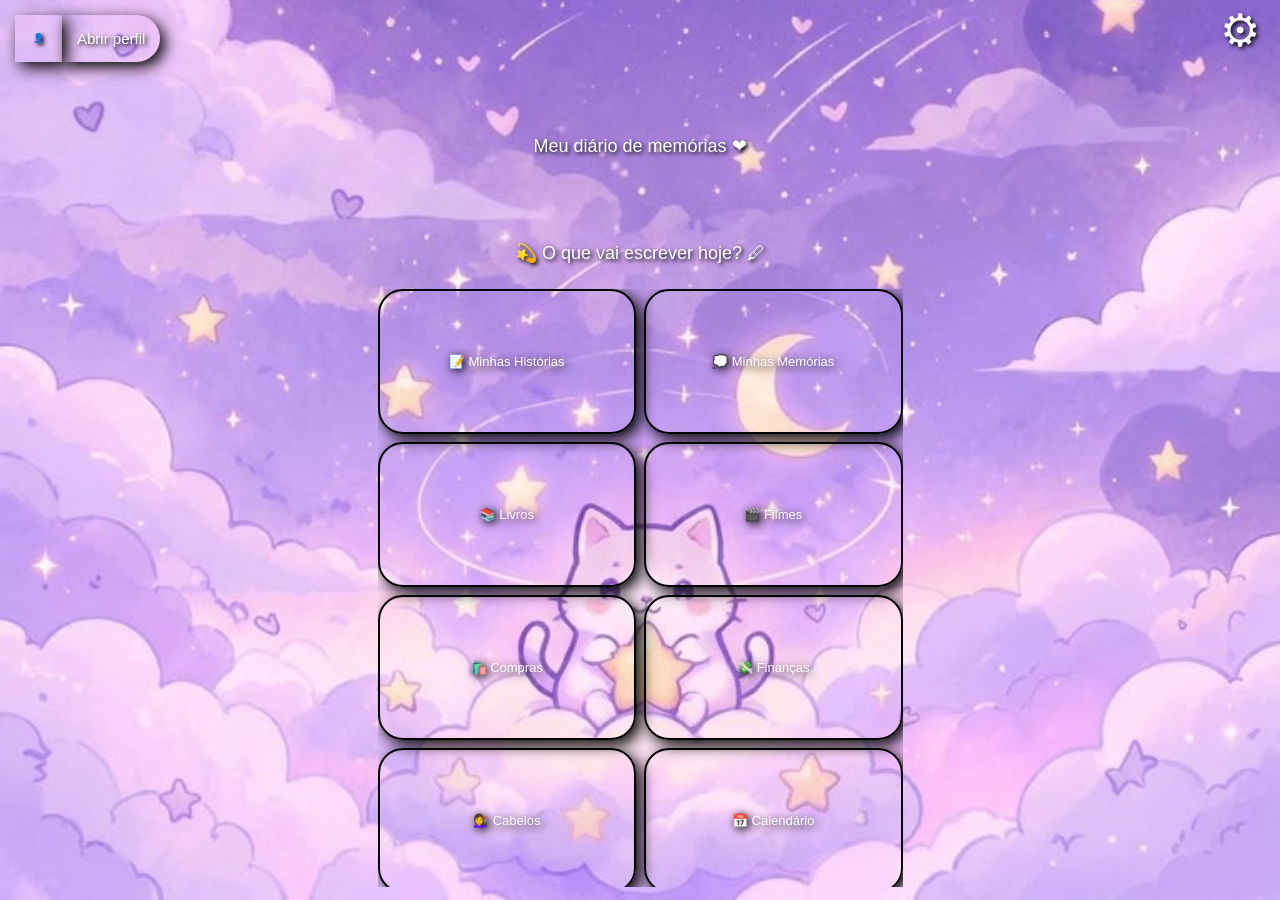
<file: index.html>
<!DOCTYPE html>
<html lang="pt-br">
<head>
    <meta charset="UTF-8">
    <meta name="viewport" content="width=device-width, initial-scale=1.0">
    <title>Tela inicial</title>
    <link rel="stylesheet" href="css/style.css">
</head>
<body>

    <section class=" inicial tela_inicial" id="inicial">

        <!-- Perfil e configurações -->
        <div class="botao_perfil_icone_foto">
            <div class="perfil_icone">👤</div>
            <button class="abrir_perfil" onclick="AbrirSecao('perfil')"> 
                    
                <div class="abrir_perfil_texto">   Abrir perfil</div>
                    
            </button>
            </div>
            <button class="config_botaoo" onclick="AbrirSecao('configuracoes')">
                <div class="config_icone">⚙</div>
            </button>
            
        
        <!-- Conteúdo principal -->
        <div class="painel_tela_principal">

            <div class="fundo_texto_painel_tela_principal">
                <div class="texto_painel_tela_principal">
                    💫 O que vai escrever hoje? 🖊
                </div>
                <div class="nome_do_site">
                    Meu diário de memórias ❤
                </div>
            </div>

            <nav class="botoes_fundo_pagina_principal">

                <button class="historias_botao" onclick="AbrirSecao('historias')">
                    <div class="btn_historias">📝 Minhas Histórias</div>
                </button>

                <button class="memorias_botao" onclick="AbrirSecao('memorias')">
                    <div class="btn_memorias">💭 Minhas Memórias</div>
                </button>

                <button class="livros_botao" onclick="AbrirSecao('livros')">
                    <div class="btn_livros">📚 Livros</div>
                </button>

                <button class="filmes_botao" onclick="AbrirSecao('filmes')">
                    <div class="btn_filmes">🎬 Filmes</div>
                </button>

                <button class="compras_botao" onclick="AbrirSecao('compras')">
                    <div class="btn_compras">🛍️ Compras</div>
                </button>

                <button class="financas_botao" onclick="AbrirSecao('financas')">
                    <div class="btn_financas">💸 Finanças</div>
                </button>

                <button class="cabelos_botao" onclick="AbrirSecao('cabelos')">
                    <div class="btn_cabelos">💇‍♀️ Cabelos</div>
                </button>

                <button class="calendario_botao" onclick="AbrirSecao('calendario')">
                    <div class="btn_calendario">📅 Calendário</div>
                </button>

                <button class="autocuidado_botao" onclick="AbrirSecao('autocuidado')">
                    <div class="btn_autocuidado">🌸 Autocuidado</div>
                </button>

                <button class="criar_novo_botao" onclick="AbrirSecao('criar_secao')">
                    <div class="btn_nova_secao">➕ Criar Novo</div>
                </button>

            </nav>
        </div>

    </section>

    <!-- HISTÓRIAS -->
    <section class="tela historias_tela" id="historias">

        <div class="painel_fundo_secoes tela_fundo_historias">

            <div class="menu_topo_criacao_pastas">

                <div class="botao_voltar_menu_secao">

                    <button class="retornar_criacao_pastas" onclick="AbrirSecao('inicial')">
                        <div class="retorno_icone">voltar</div>
                    </button>

                    <div class="titulo_secao">🐺 Minhas Histórias</div>

                </div>

                <div class="descricao_secao">
                    Um cantinho especial para dar vida à imaginação,
                    criar histórias e transformar ideias em palavras.
                </div>

            </div>

            <div class="painel_pastas_secao_pastas">
            </div>

            <button class="criacao_pastas" onclick="CriarPasta('tela_fundo_historias')">
            </button>

        </div>

    </section>


    <!-- MEMÓRIAS -->
    <section class="tela memorias_tela" id="memorias">

        <div class="painel_fundo_secoes tela_fundo_memorias">

            <div class="menu_topo_criacao_pastas">

                <div class="botao_voltar_menu_secao">

                    <button class="retornar_criacao_pastas" onclick="AbrirSecao('inicial')">
                        <div class="retorno_icone">voltar</div>
                    </button>

                    <div class="titulo_secao">💭 Minhas Memórias</div>

                </div>

                <div class="descricao_secao">
                    Espaço para escrever pensamentos, ideias, lembretes
                    e informações que deseja guardar.
                </div>

            </div>

            <div class="painel_pastas_secao_pastas">
            </div>

            <button class="criacao_pastas" onclick="CriarPasta('tela_fundo_memorias')">

            </button>

        </div>

    </section>


    <!-- LIVROS -->
    <section class="tela livros_tela" id="livros">

        <div class="painel_fundo_secoes tela_fundo_livros">

            <div class="menu_topo_criacao_pastas">

                <div class="botao_voltar_menu_secao">

                    <button class="retornar_criacao_pastas" onclick="AbrirSecao('inicial')">
                        <div class="retorno_icone">voltar</div>
                    </button>

                    <div class="titulo_secao">📚 Livros</div>

                </div>

                <div class="descricao_secao">
                    Lugar para organizar livros, registrar o que leu
                    e guardar recomendações.
                </div>

            </div>

            <div class="painel_pastas_secao_pastas">
            </div>

            <button class="criacao_pastas" onclick="CriarPasta('tela_fundo_livros')">

            </button>

        </div>

    </section>


    <!-- FILMES -->
    <section class="tela filmes_tela" id="filmes">

        <div class="painel_fundo_secoes tela_fundo_filmes">

            <div class="menu_topo_criacao_pastas">

                <div class="botao_voltar_menu_secao">

                    <button class="retornar_criacao_pastas" onclick="AbrirSecao('inicial')">
                        <div class="retorno_icone">voltar</div>
                    </button>

                    <div class="titulo_secao">🎬 Filmes</div>

                </div>

                <div class="descricao_secao">
                    Lugar para organizar filmes, registrar o que já assistiu
                    e guardar recomendações.
                </div>

            </div>

            <div class="painel_pastas_secao_pastas">
            </div>

            <button class="criacao_pastas" onclick="CriarPasta('tela_fundo_filmes')">

  
            </button>

        </div>

    </section>


    <!-- CABELOS -->
    <section class="tela cabelos_tela" id="cabelos">

        <div class="painel_fundo_secoes tela_fundo_cabelos">

            <div class="menu_topo_criacao_pastas">

                <div class="botao_voltar_menu_secao">

                    <button class="retornar_criacao_pastas" onclick="AbrirSecao('inicial')">
                        <div class="retorno_icone">voltar</div>
                    </button>

                    <div class="titulo_secao">💇‍♀️ Cabelos</div>

                </div>

                <div class="descricao_secao">
                    Espaço para salvar referências de cortes, cores e penteados,
                    além de acompanhar cuidados e mudanças no cabelo.
                </div>

            </div>

            <div class="painel_pastas_secao_pastas">
            </div>

            <button class="criacao_pastas" onclick="CriarPasta('tela_fundo_cabelos')">

      
            </button>

        </div>

    </section>


    <!-- AUTOCUIDADO -->
    <section class="tela autocuidado_tela" id="autocuidado">

        <div class="painel_fundo_secoes tela_fundo_autocuidado">

            <div class="menu_topo_criacao_pastas">

                <div class="botao_voltar_menu_secao">

                    <button class="retornar_criacao_pastas" onclick="AbrirSecao('inicial')">
                        <div class="retorno_icone">voltar</div>
                    </button>

                    <div class="titulo_secao">🌸 Autocuidado</div>

                </div>

                <div class="descricao_secao">
                    Área dedicada a registrar rotinas, cuidados pessoais,
                    hábitos e atividades voltadas ao bem-estar.
                </div>

            </div>

            <div class="painel_pastas_secao_pastas">
            </div>

            <button class="criacao_pastas" onclick="CriarPasta('tela_fundo_autocuidado')">

      
            </button>

        </div>

    </section>


    <!-- FINANÇAS -->
    <section class="tela financas_tela" id="financas">

        <div class="painel_fundo_secoes tela_fundo_financas">

            <div class="menu_topo_criacao_pastas">

                <div class="botao_voltar_menu_secao">

                    <button class="retornar_criacao_pastas" onclick="AbrirSecao('inicial')">
                        <div class="retorno_icone">voltar</div>
                    </button>

                    <div class="titulo_secao">💸 Finanças</div>

                </div>

                <div class="descricao_secao">
                    Área para organizar o dinheiro, registrar pagamentos,
                    acompanhar despesas e controlar o orçamento mensal.
                </div>

            </div>

            <div class="painel_pastas_secao_pastas">
            </div>

            <button class="criacao_pastas" onclick="CriarPasta('tela_fundo_financas')">

   
            </button>

        </div>

    </section>


    <!-- COMPRAS -->
    <section class="tela compras_tela" id="compras">

        <div class="painel_fundo_secoes tela_fundo_compras">

            <div class="menu_topo_criacao_pastas">

                <div class="botao_voltar_menu_secao">

                    <button class="retornar_criacao_pastas" onclick="AbrirSecao('inicial')">
                        <div class="retorno_icone">voltar</div>
                    </button>

                    <div class="titulo_secao">🛍️ Compras</div>

                </div>

                <div class="descricao_secao">
                    Espaço para criar listas de compras, salvar produtos desejados
                    e acompanhar itens que pretende adquirir.
                </div>

            </div>

            <div class="painel_pastas_secao_pastas">
            </div>

            <button class="criacao_pastas" onclick="CriarPasta('tela_fundo_compras')">


            </button>

        </div>

    </section>


    <!-- CALENDÁRIO -->
    <section class="tela calendario_tela" id="calendario">

        <div class="painel_fundo_secoes tela_fundo_calendario">
    
            <div class="menu_topo_criacao_pastas menu_topo_calendario">
    
                <div class="botao_voltar_menu_secao">
    
                    <button class="retornar_criacao_pastas" onclick="AbrirSecao('inicial')">
                        <div class="retorno_icone">voltar</div>
                    </button>
    
                    <div class="titulo_secao">📅 Calendário</div>
    
                </div>
    
                <div class="descricao_secao">
                    Área para registrar compromissos, datas importantes,
                    eventos e lembretes.
                </div>
    
            </div>
    
            <div class="painel_pastas_secao_pastas">
            </div>
    
            <button class="criacao_pastas" onclick="CriarPasta('tela_fundo_calendario')">
    
            </button>
    
        </div>
    
    </section>

    <!-- MODELO DE PASTA -->
    <div class="tela modelo_pasta">
        
        <button class="pasta_botao"
            onclick="AbrirPasta(this.dataset.id, this.dataset.secao)">
            
            <div class="pasta_nome">📁 Pasta sem nome ➡</div>

        </button>

    </div>


    <!-- JANELA DE CRIAÇÃO DA PASTA -->
    <dialog class="janela_criar_pasta" id="dialog_criar_pasta">

        <button class="fechar_criar_pasta" type="button"
            onclick="FecharDialogCriarPasta()">
            ✖
        </button>

        <div class="titulo_criar_pasta">
            Criar nova pasta 📁
        </div>

        <div class="texto_criar_pasta">
            Escolha um nome para sua nova pasta!
        </div>

        <div class="campo_nome_pasta">

            <label for="nome_nova_pasta">Nome da pasta</label>

            <input
                type="text"
                id="nome_nova_pasta"
                placeholder="Digite o nome da pasta"
                maxlength="40"
            >

        </div>

        <button class="confirmar_criar_pasta" type="button"
            onclick="ConfirmarCriacaoPasta()">
            Criar pasta
        </button>

        <button class="cancelar_criar_pasta" type="button"
            onclick="FecharDialogCriarPasta()">
            Cancelar
        </button>

    </dialog>

    
<script>
    // Seleciona todas as seções do HTML
    const secoes = document.querySelectorAll('section');

    // Guarda o display original de cada seção
    const displaysOriginais = new Map();

    secoes.forEach(secao => {
        displaysOriginais.set(
            secao.id,
            getComputedStyle(secao).display
        );
    });

    // Função usada pelos botões para trocar de seção
    window.AbrirSecao = function(nome) {

        // Oculta todas as seções
        secoes.forEach(secao => {
            secao.style.display = 'none';
        });

        // Encontra a seção solicitada
        const secaoSelecionada = document.getElementById(nome);

        // Se existir, mostra a seção
        if (secaoSelecionada && displaysOriginais.has(nome)) {
            secaoSelecionada.style.display =
                displaysOriginais.get(nome);
        }
    };

    // Inicia mostrando somente a tela inicial
    AbrirSecao('inicial');
</script>

</body>
</html>
</file>
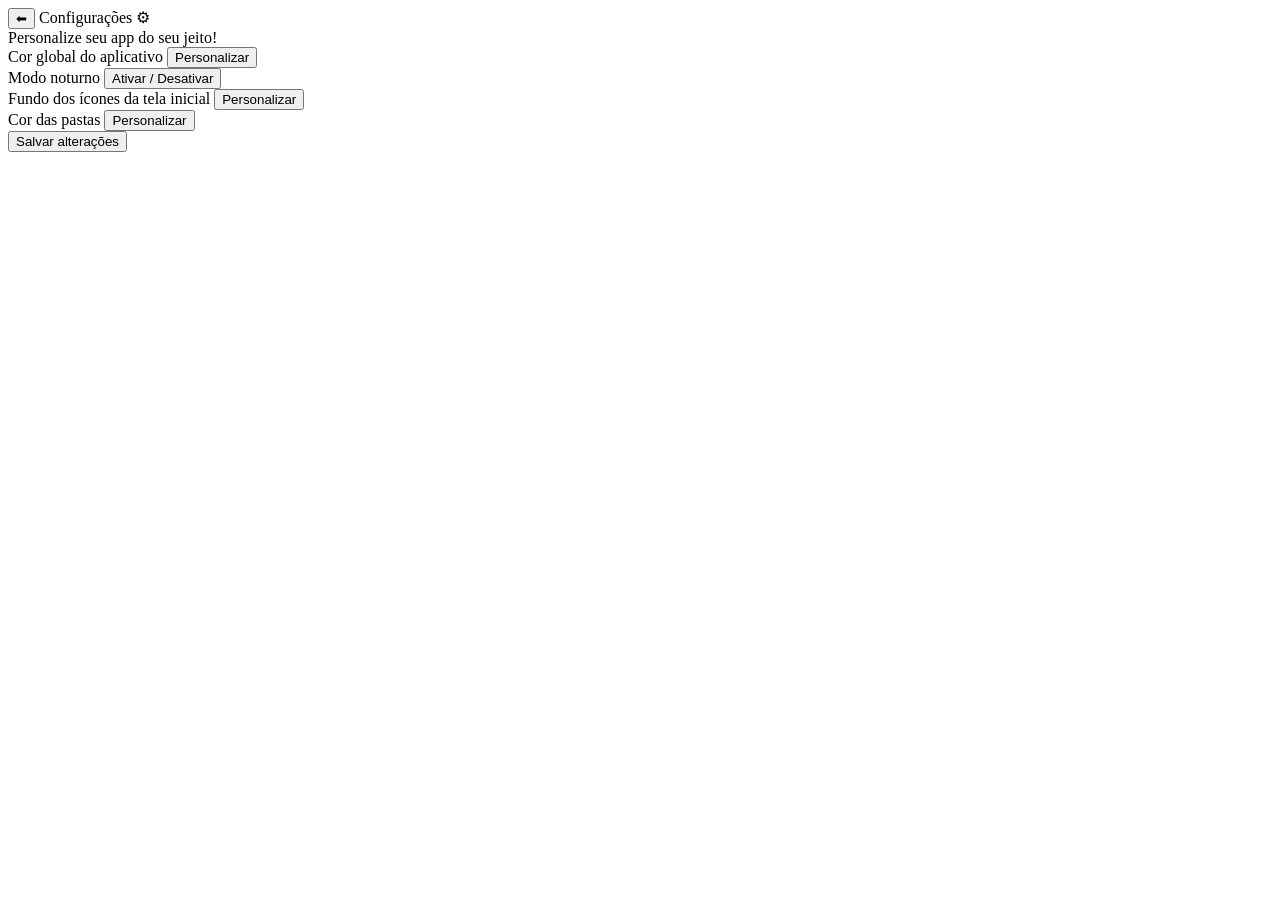
<file: configuracoes.html>
<!DOCTYPE html>
<html lang="pt-br">
<head>
    <meta charset="UTF-8">
    <meta name="viewport" content="width=device-width, initial-scale=1.0">
    <title>personalização</title>
</head>
<body>
    <section class="tela_configuracoes">

        <div class="menu_topo_configuracoes">
    
            <button class="retornar_criacao_pastas" onclick="VoltarSecao('tela_inicial')">
                <div class="retorno_icone">⬅</div>
            </button>
    
            <span class="titulo_configuracoes">Configurações ⚙</span>
    
            <div class="frase_config">
                Personalize seu app do seu jeito!
            </div>
    
        </div>
    
    
        <nav class="menu_personalizacao">
    
            <!-- PERSONALIZAÇÃO GLOBAL -->
            <div class="item_personalizacao">
    
                <span class="texto_personalizar_tema_global">
                    Cor global do aplicativo
                </span>
    
                <button class="botao_personalizar_tema_global"
                    onclick="MudarCor('tema_global')">
                    Personalizar
                </button>
    
            </div>
    
    
            <!-- MODO NOTURNO -->
            <div class="item_personalizacao">
    
                <span class="texto_modo_noturno">
                    Modo noturno
                </span>
    
                <button class="botao_modo_noturno"
                    onclick="AlternarModoNoturno()">
                    Ativar / Desativar
                </button>
    
            </div>
    
    
            <!-- FUNDO DOS ÍCONES -->
            <div class="item_personalizacao">
    
                <span class="texto_fundo_icones">
                    Fundo dos ícones da tela inicial
                </span>
    
                <button class="botao_fundo_icones"
                    onclick="MudarCor('fundo_icones')">
                    Personalizar
                </button>
    
            </div>
    
    
            <!-- COR DAS PASTAS -->
            <div class="item_personalizacao">
    
                <span class="texto_cor_pastas">
                    Cor das pastas
                </span>
    
                <button class="botao_cor_pastas"
                    onclick="MudarCor('cor_pastas')">
                    Personalizar
                </button>
    
            </div>
    
        </nav>
    
    
        <button class="salvar_personalizacao"
            onclick="SalvarPersonalizacao()">
    
            <div class="salvar_personalizacao_texto">
                Salvar alterações
            </div>
    
        </button>
    
    </section>

</body>
</html>
</file>
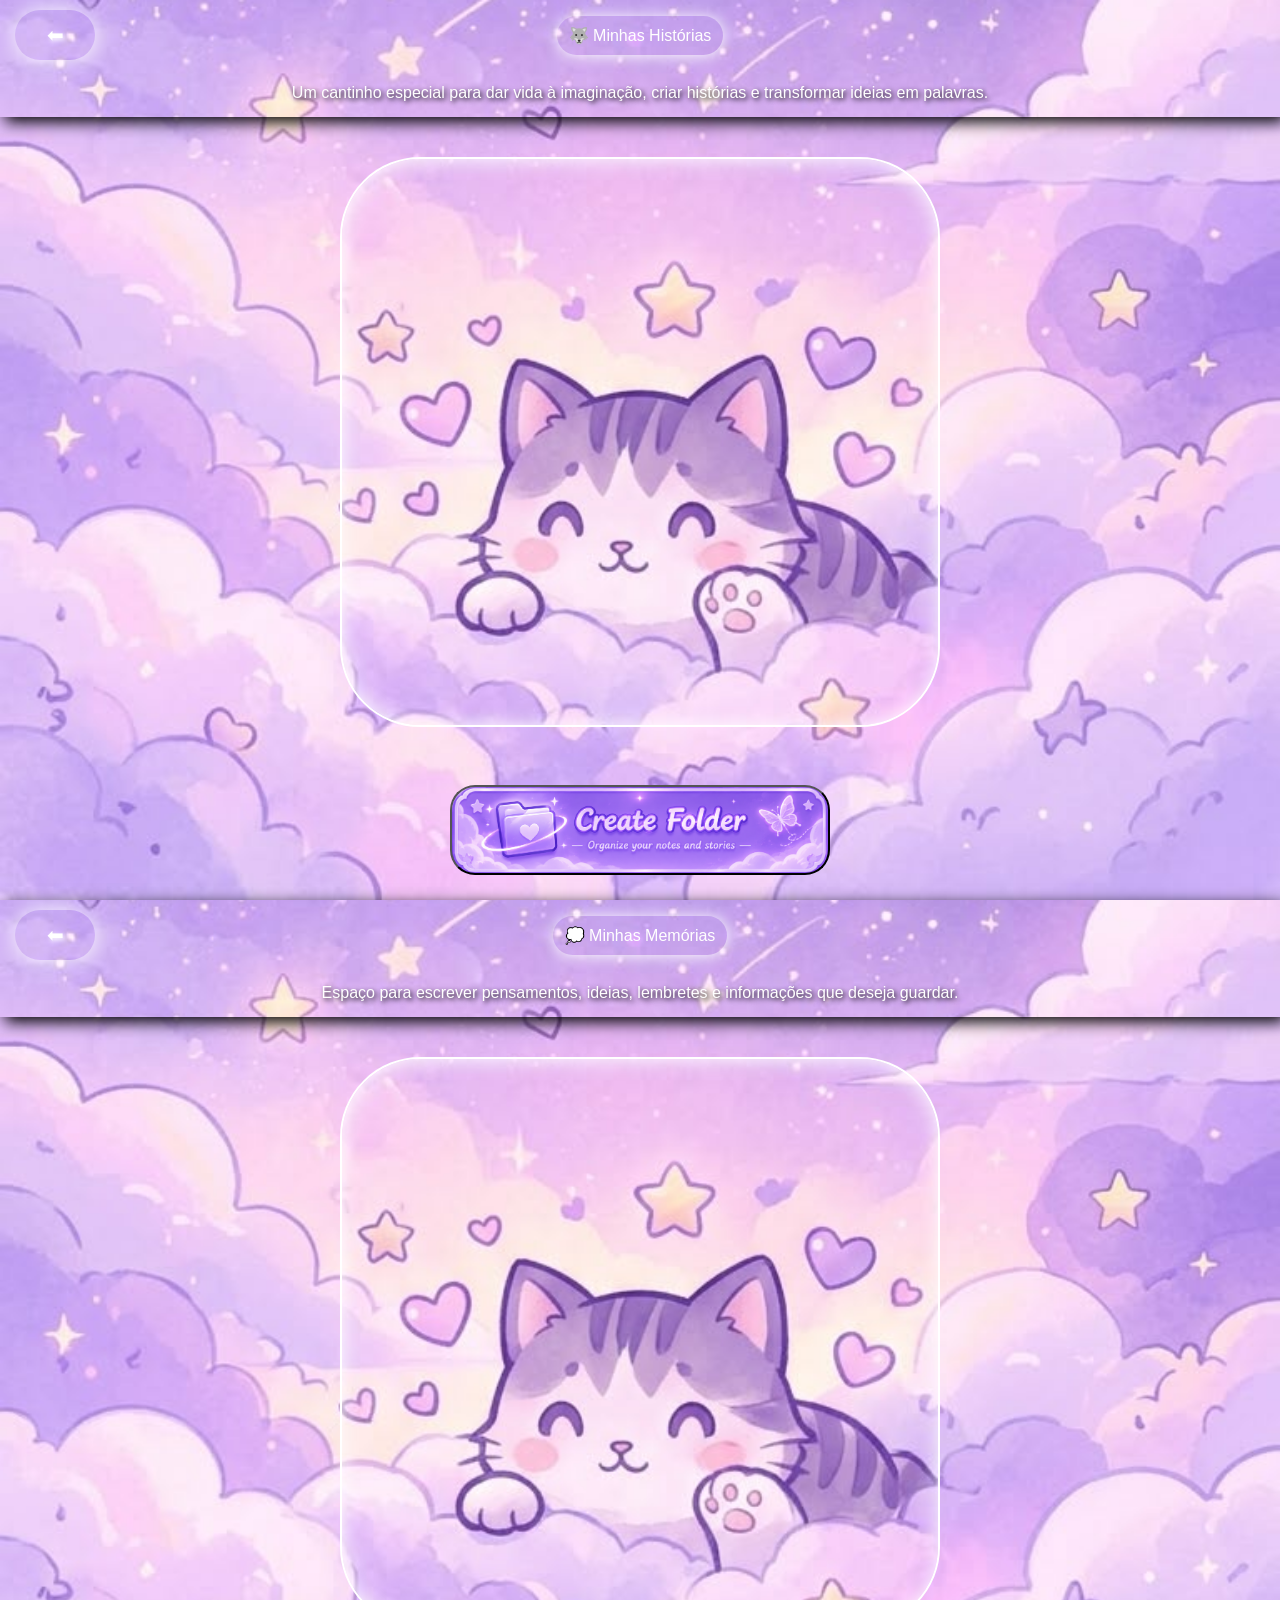
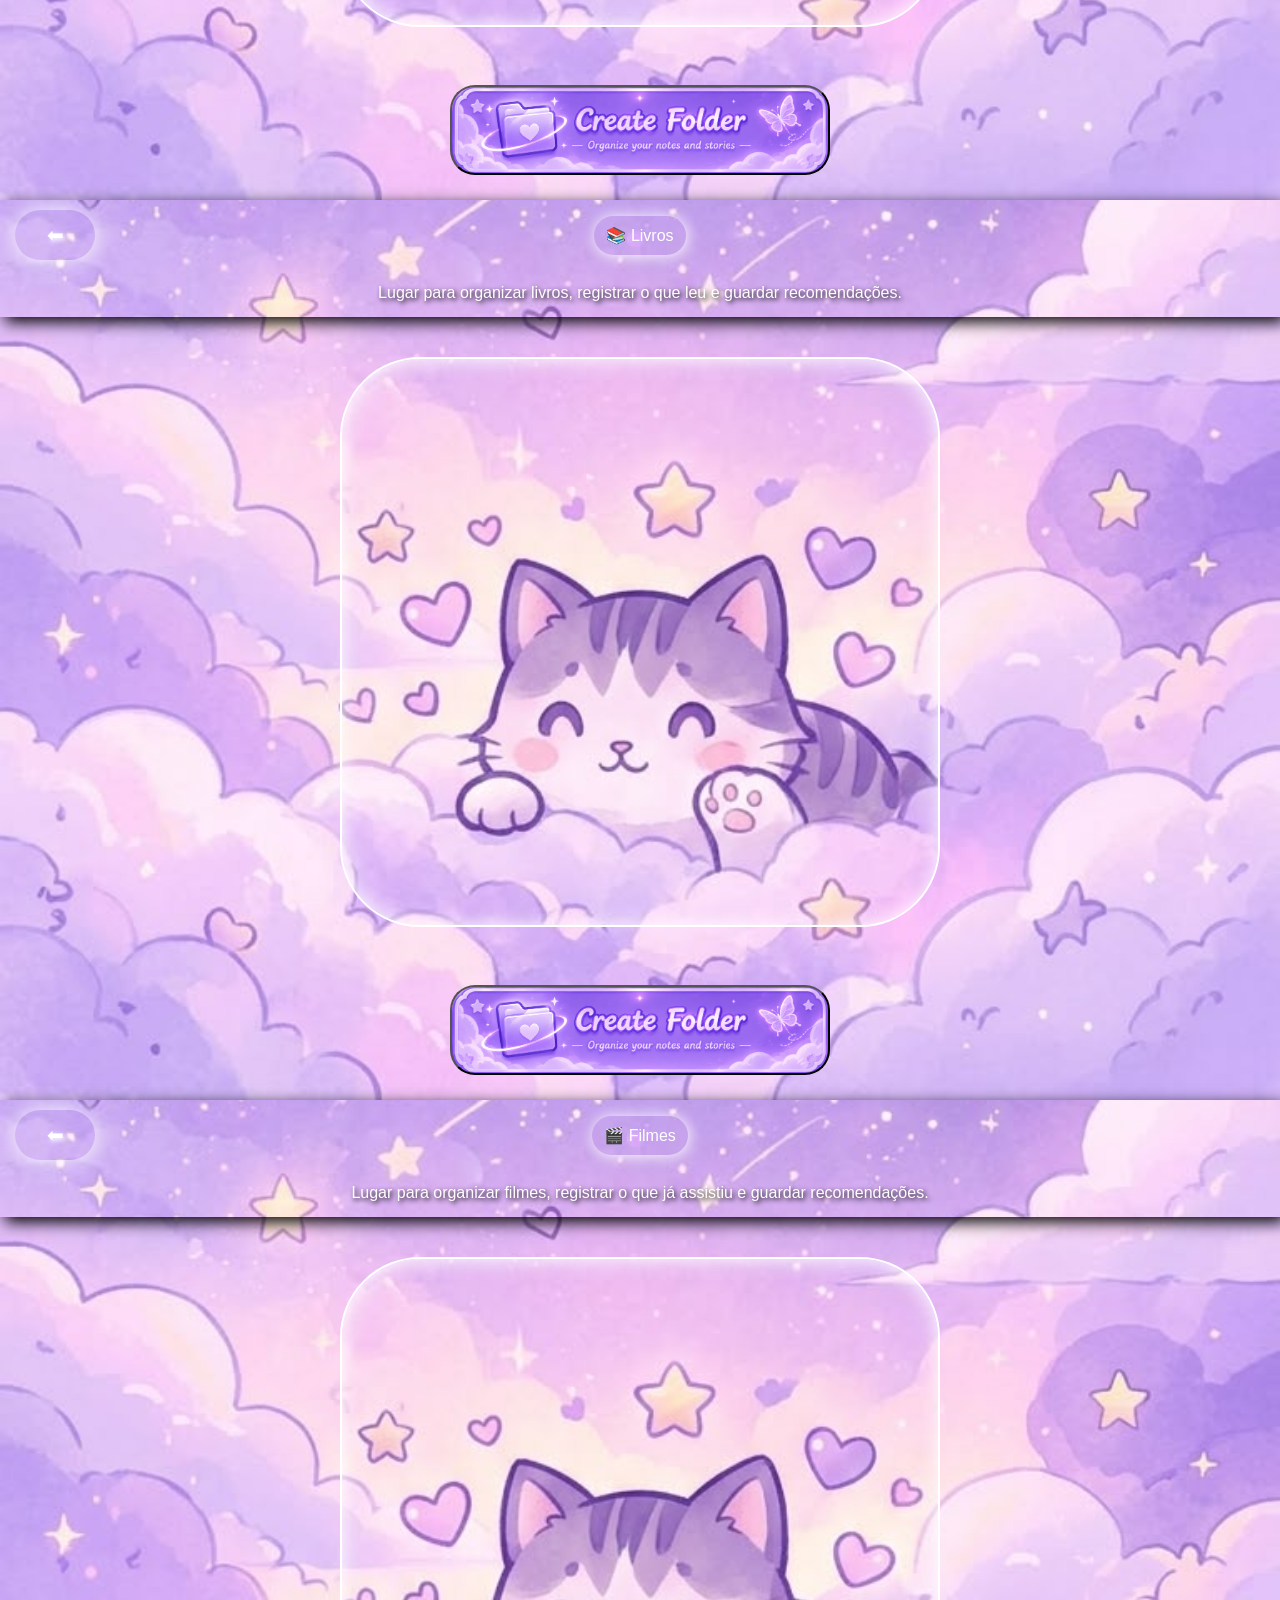
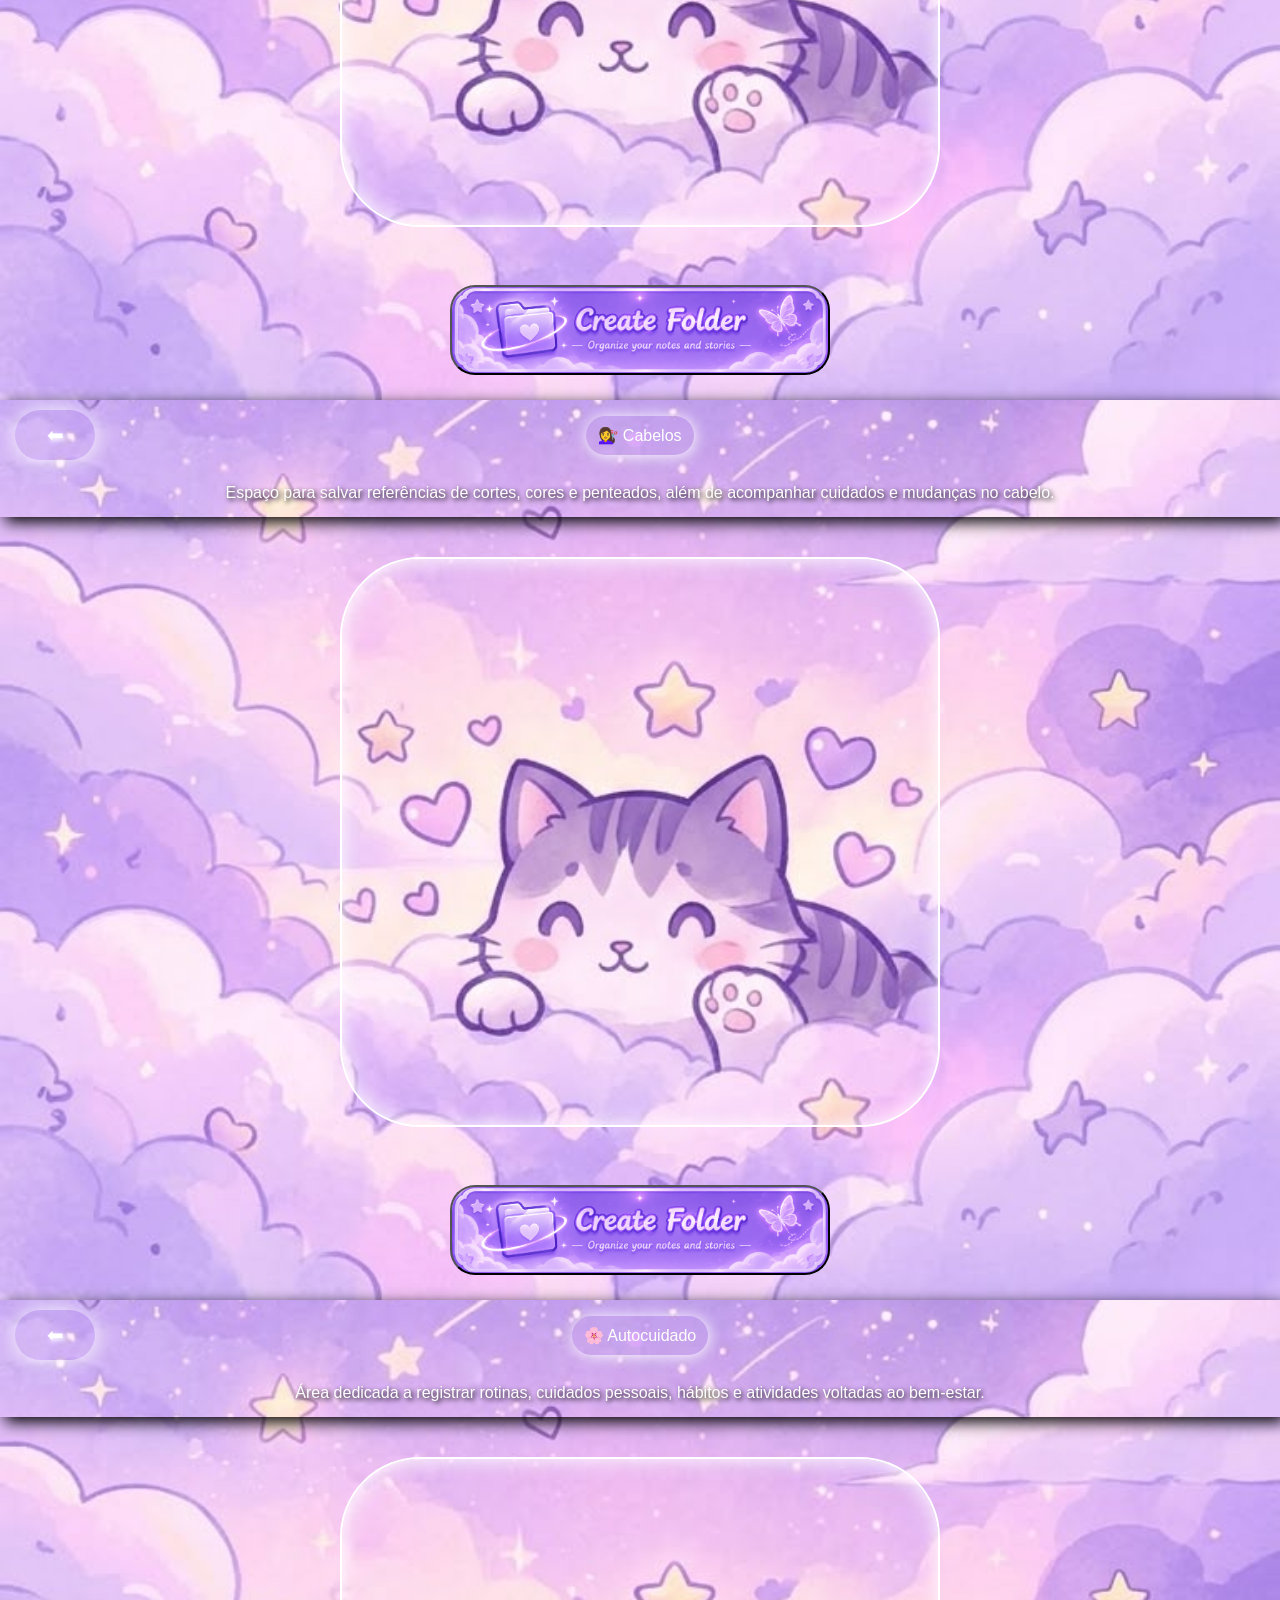
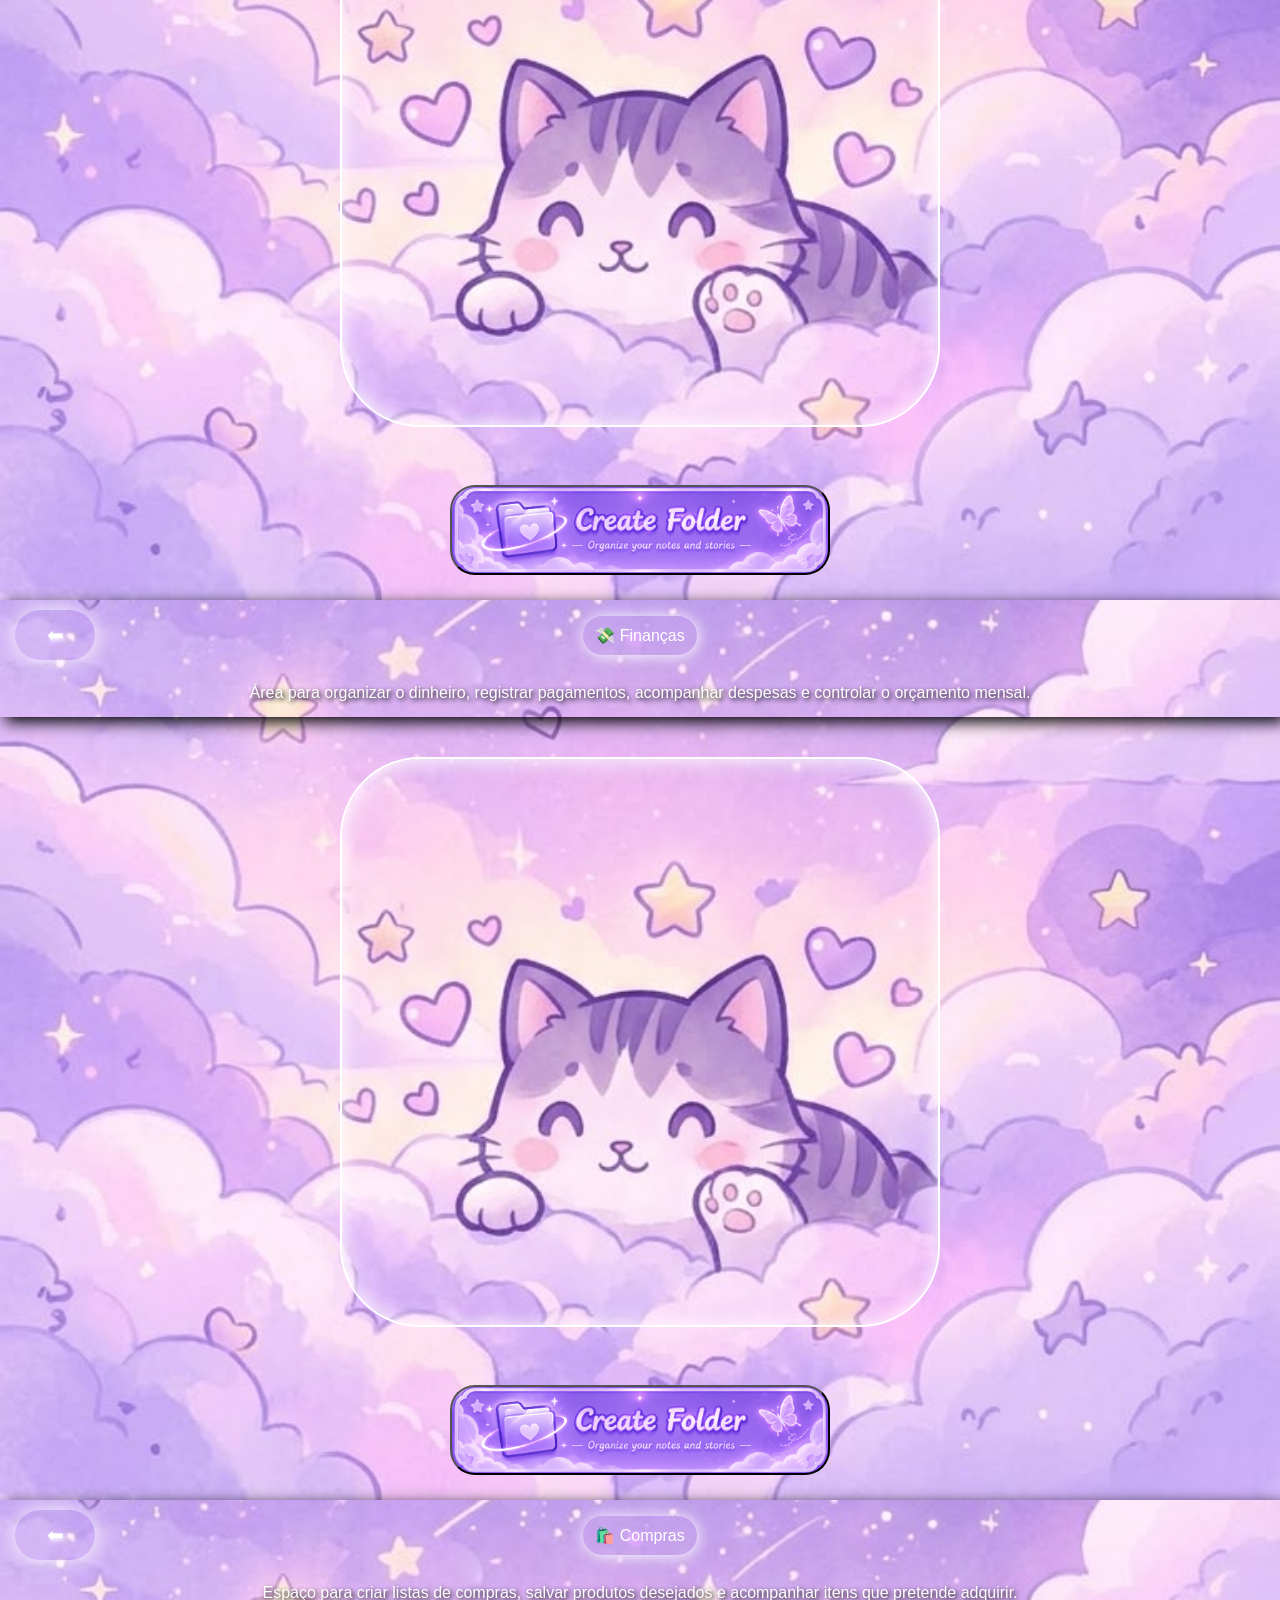
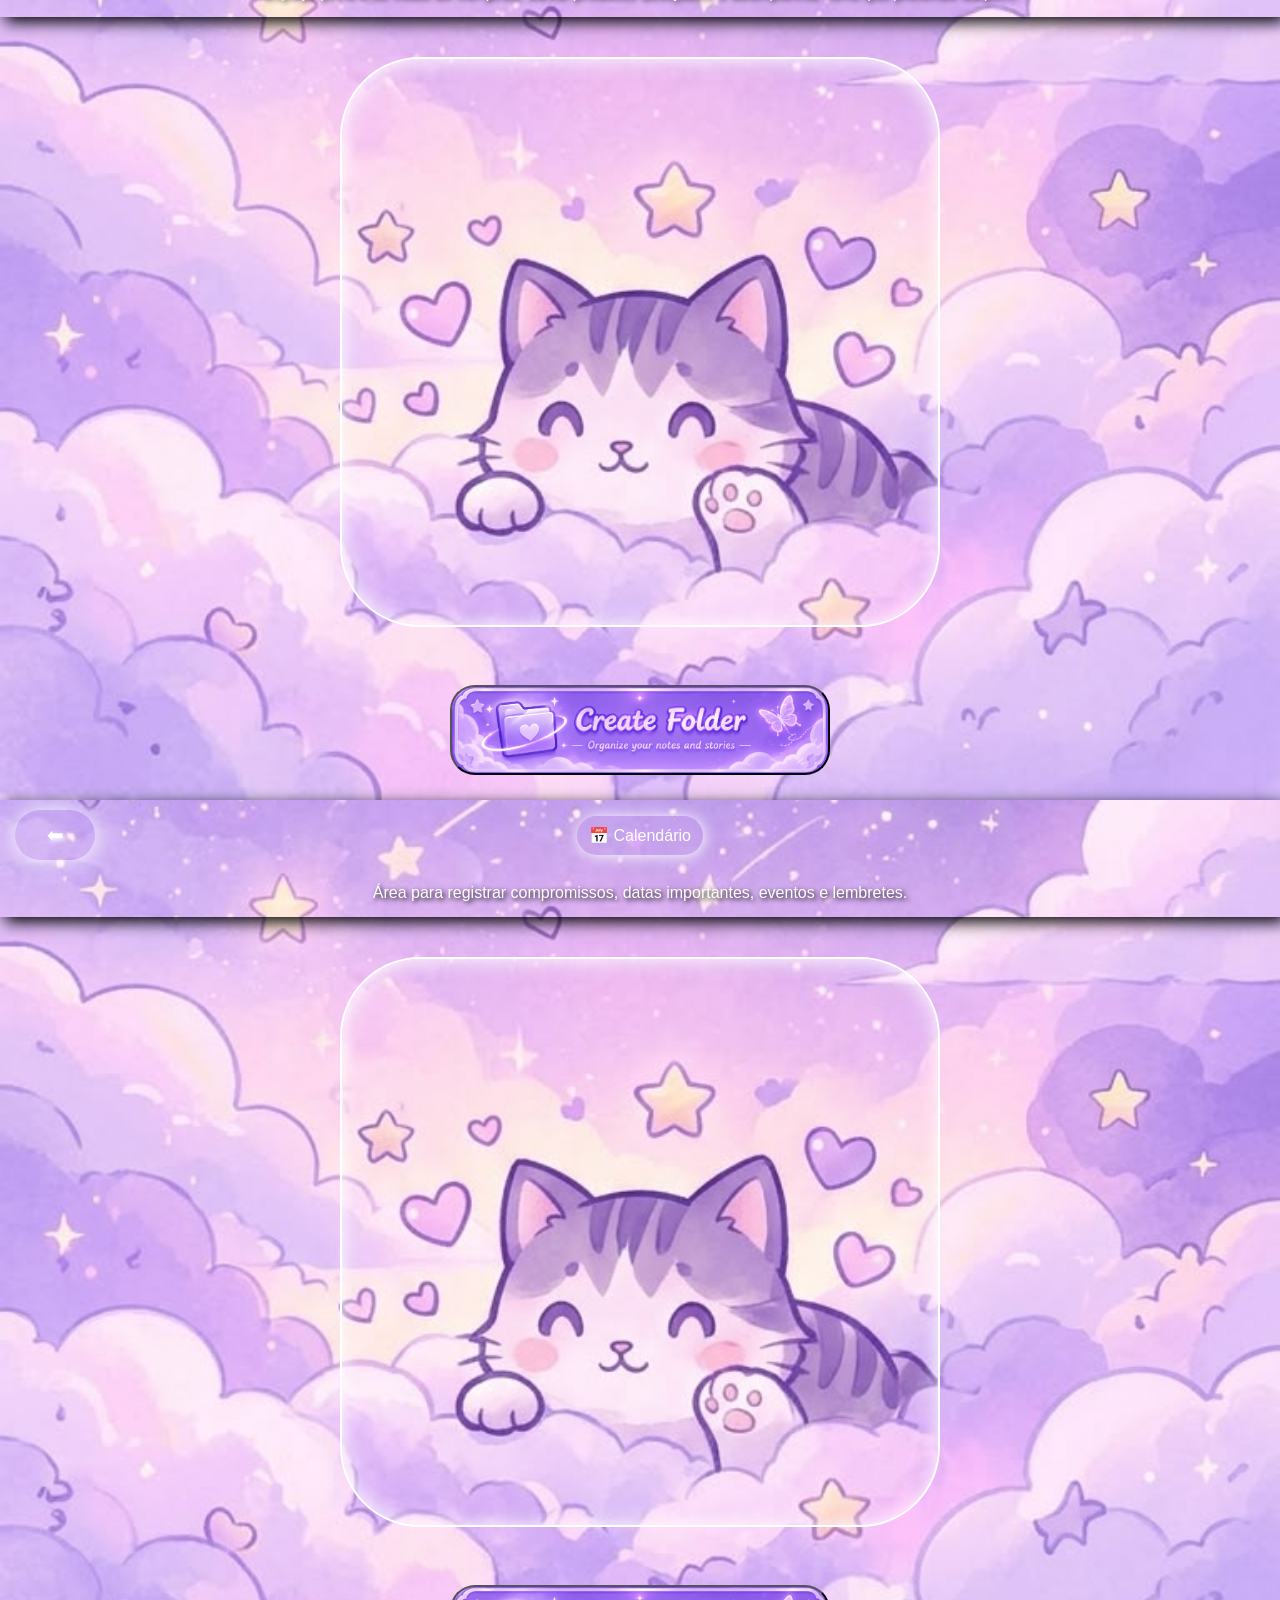
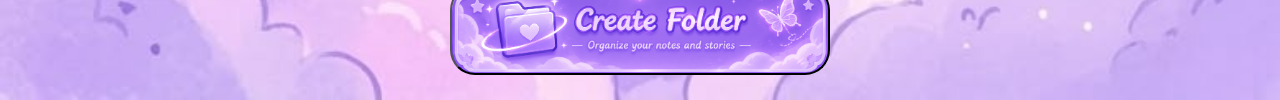
<file: secao_de_pastas.html>
<!DOCTYPE html>
<html lang="pt-BR">

<head>
    <meta charset="UTF-8">
    <meta name="viewport" content="width=device-width, initial-scale=1.0">
    <title>Tela de criação de pastas</title>
    <link rel="stylesheet" href="css/style.css">
</head>

<body>

    <!-- HISTÓRIAS -->
    <section class="historias_tela">

        <div class="painel_fundo_secoes tela_fundo_historias">

            <div class="menu_topo_criacao_pastas">

                <div class="botao_voltar_menu_secao">

                    <button class="retornar_criacao_pastas" onclick="VoltarSecao('tela_inicial')">
                        <div class="retorno_icone">⬅</div>
                    </button>

                    <div class="titulo_secao">🐺 Minhas Histórias</div>

                </div>

                <div class="descricao_secao">
                    Um cantinho especial para dar vida à imaginação,
                    criar histórias e transformar ideias em palavras.
                </div>

            </div>

            <div class="painel_pastas_secao_pastas">
            </div>

            <button class="criacao_pastas" onclick="CriarPasta('tela_fundo_historias')">
            </button>

        </div>

    </section>


    <!-- MEMÓRIAS -->
    <section class="memorias_tela">

        <div class="painel_fundo_secoes tela_fundo_memorias">

            <div class="menu_topo_criacao_pastas">

                <div class="botao_voltar_menu_secao">

                    <button class="retornar_criacao_pastas" onclick="VoltarSecao('tela_inicial')">
                        <div class="retorno_icone">⬅</div>
                    </button>

                    <div class="titulo_secao">💭 Minhas Memórias</div>

                </div>

                <div class="descricao_secao">
                    Espaço para escrever pensamentos, ideias, lembretes
                    e informações que deseja guardar.
                </div>

            </div>

            <div class="painel_pastas_secao_pastas">
            </div>

            <button class="criacao_pastas" onclick="CriarPasta('tela_fundo_memorias')">

            </button>

        </div>

    </section>


    <!-- LIVROS -->
    <section class="livros_tela">

        <div class="painel_fundo_secoes tela_fundo_livros">

            <div class="menu_topo_criacao_pastas">

                <div class="botao_voltar_menu_secao">

                    <button class="retornar_criacao_pastas" onclick="VoltarSecao('tela_inicial')">
                        <div class="retorno_icone">⬅</div>
                    </button>

                    <div class="titulo_secao">📚 Livros</div>

                </div>

                <div class="descricao_secao">
                    Lugar para organizar livros, registrar o que leu
                    e guardar recomendações.
                </div>

            </div>

            <div class="painel_pastas_secao_pastas">
            </div>

            <button class="criacao_pastas" onclick="CriarPasta('tela_fundo_livros')">

            </button>

        </div>

    </section>


    <!-- FILMES -->
    <section class="filmes_tela">

        <div class="painel_fundo_secoes tela_fundo_filmes">

            <div class="menu_topo_criacao_pastas">

                <div class="botao_voltar_menu_secao">

                    <button class="retornar_criacao_pastas" onclick="VoltarSecao('tela_inicial')">
                        <div class="retorno_icone">⬅</div>
                    </button>

                    <div class="titulo_secao">🎬 Filmes</div>

                </div>

                <div class="descricao_secao">
                    Lugar para organizar filmes, registrar o que já assistiu
                    e guardar recomendações.
                </div>

            </div>

            <div class="painel_pastas_secao_pastas">
            </div>

            <button class="criacao_pastas" onclick="CriarPasta('tela_fundo_filmes')">

  
            </button>

        </div>

    </section>


    <!-- CABELOS -->
    <section class="cabelos_tela">

        <div class="painel_fundo_secoes tela_fundo_cabelos">

            <div class="menu_topo_criacao_pastas">

                <div class="botao_voltar_menu_secao">

                    <button class="retornar_criacao_pastas" onclick="VoltarSecao('tela_inicial')">
                        <div class="retorno_icone">⬅</div>
                    </button>

                    <div class="titulo_secao">💇‍♀️ Cabelos</div>

                </div>

                <div class="descricao_secao">
                    Espaço para salvar referências de cortes, cores e penteados,
                    além de acompanhar cuidados e mudanças no cabelo.
                </div>

            </div>

            <div class="painel_pastas_secao_pastas">
            </div>

            <button class="criacao_pastas" onclick="CriarPasta('tela_fundo_cabelos')">

      
            </button>

        </div>

    </section>


    <!-- AUTOCUIDADO -->
    <section class="autocuidado_tela">

        <div class="painel_fundo_secoes tela_fundo_autocuidado">

            <div class="menu_topo_criacao_pastas">

                <div class="botao_voltar_menu_secao">

                    <button class="retornar_criacao_pastas" onclick="VoltarSecao('tela_inicial')">
                        <div class="retorno_icone">⬅</div>
                    </button>

                    <div class="titulo_secao">🌸 Autocuidado</div>

                </div>

                <div class="descricao_secao">
                    Área dedicada a registrar rotinas, cuidados pessoais,
                    hábitos e atividades voltadas ao bem-estar.
                </div>

            </div>

            <div class="painel_pastas_secao_pastas">
            </div>

            <button class="criacao_pastas" onclick="CriarPasta('tela_fundo_autocuidado')">

      
            </button>

        </div>

    </section>


    <!-- FINANÇAS -->
    <section class="financas_tela">

        <div class="painel_fundo_secoes tela_fundo_financas">

            <div class="menu_topo_criacao_pastas">

                <div class="botao_voltar_menu_secao">

                    <button class="retornar_criacao_pastas" onclick="VoltarSecao('tela_inicial')">
                        <div class="retorno_icone">⬅</div>
                    </button>

                    <div class="titulo_secao">💸 Finanças</div>

                </div>

                <div class="descricao_secao">
                    Área para organizar o dinheiro, registrar pagamentos,
                    acompanhar despesas e controlar o orçamento mensal.
                </div>

            </div>

            <div class="painel_pastas_secao_pastas">
            </div>

            <button class="criacao_pastas" onclick="CriarPasta('tela_fundo_financas')">

   
            </button>

        </div>

    </section>


    <!-- COMPRAS -->
    <section class="compras_tela">

        <div class="painel_fundo_secoes tela_fundo_compras">

            <div class="menu_topo_criacao_pastas">

                <div class="botao_voltar_menu_secao">

                    <button class="retornar_criacao_pastas" onclick="VoltarSecao('tela_inicial')">
                        <div class="retorno_icone">⬅</div>
                    </button>

                    <div class="titulo_secao">🛍️ Compras</div>

                </div>

                <div class="descricao_secao">
                    Espaço para criar listas de compras, salvar produtos desejados
                    e acompanhar itens que pretende adquirir.
                </div>

            </div>

            <div class="painel_pastas_secao_pastas">
            </div>

            <button class="criacao_pastas" onclick="CriarPasta('tela_fundo_compras')">


            </button>

        </div>

    </section>


    <!-- CALENDÁRIO -->
    <section class="calendario_tela">

        <div class="painel_fundo_secoes tela_fundo_calendario">
    
            <div class="menu_topo_criacao_pastas menu_topo_calendario">
    
                <div class="botao_voltar_menu_secao">
    
                    <button class="retornar_criacao_pastas" onclick="VoltarSecao('tela_inicial')">
                        <div class="retorno_icone">⬅</div>
                    </button>
    
                    <div class="titulo_secao">📅 Calendário</div>
    
                </div>
    
                <div class="descricao_secao">
                    Área para registrar compromissos, datas importantes,
                    eventos e lembretes.
                </div>
    
            </div>
    
            <div class="painel_pastas_secao_pastas">
            </div>
    
            <button class="criacao_pastas" onclick="CriarPasta('tela_fundo_calendario')">
    
            </button>
    
        </div>
    
    </section>

    <!-- MODELO DE PASTA -->
    <div class="modelo_pasta">
        
        <button class="pasta_botao"
            onclick="AbrirPasta(this.dataset.id, this.dataset.secao)">
            
            <div class="pasta_nome">📁 Pasta sem nome ➡</div>

        </button>

    </div>


    <!-- JANELA DE CRIAÇÃO DA PASTA -->
    <dialog class="janela_criar_pasta" id="dialog_criar_pasta">

        <button class="fechar_criar_pasta" type="button"
            onclick="FecharDialogCriarPasta()">
            ✖
        </button>

        <div class="titulo_criar_pasta">
            Criar nova pasta 📁
        </div>

        <div class="texto_criar_pasta">
            Escolha um nome para sua nova pasta!
        </div>

        <div class="campo_nome_pasta">

            <label for="nome_nova_pasta">Nome da pasta</label>

            <input
                type="text"
                id="nome_nova_pasta"
                placeholder="Digite o nome da pasta"
                maxlength="40"
            >

        </div>

        <button class="confirmar_criar_pasta" type="button"
            onclick="ConfirmarCriacaoPasta()">
            Criar pasta
        </button>

        <button class="cancelar_criar_pasta" type="button"
            onclick="FecharDialogCriarPasta()">
            Cancelar
        </button>

    </dialog>

</body>
</html>
</file>
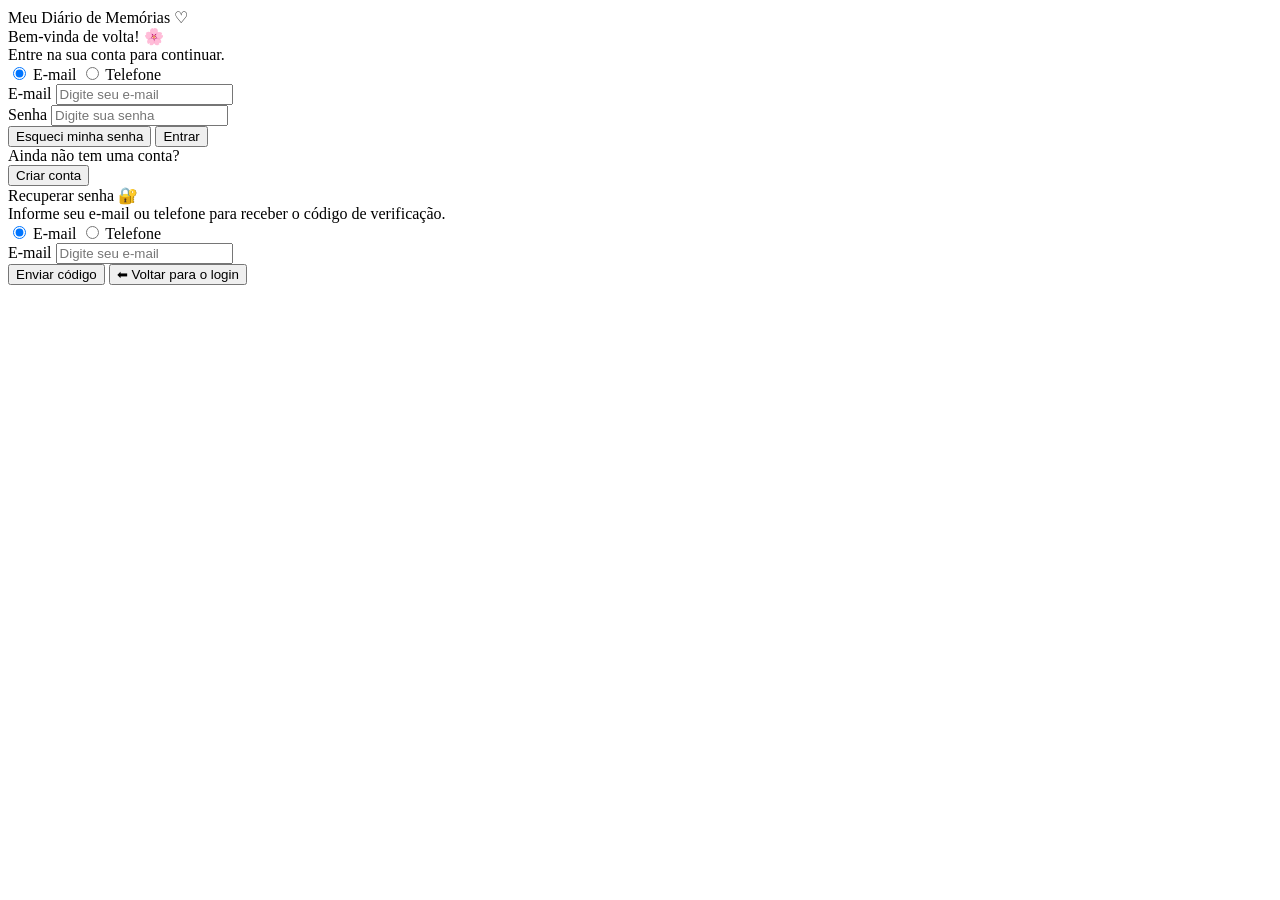
<file: tela_login.html>
<!DOCTYPE html>
<html lang="en">
<head>
    <meta charset="UTF-8">
    <meta name="viewport" content="width=device-width, initial-scale=1.0">
    <title>tela login</title>
</head>
<body>
    
    
    <section class="tela_login" >
    
        <div class="menu_topo_login">
            <div class="titulo_diario_login">
                Meu Diário de Memórias ♡
            </div>
        </div>
    
        <div class="painel_login">
    
            <div class="titulo_painel_login">
                Bem-vinda de volta! 🌸
            </div>
    
            <div class="texto_painel_login">
                Entre na sua conta para continuar.
            </div>
    
            <div class="opcoes_tipo_login">
    
                <label>
                    <input
                        type="radio"
                        name="tipo_login"
                        value="email"
                        checked
                        onchange="AlterarTipoLogin(this.value)"
                    >
                    E-mail
                </label>
    
                <label>
                    <input
                        type="radio"
                        name="tipo_login"
                        value="telefone"
                        onchange="AlterarTipoLogin(this.value)"
                    >
                    Telefone
                </label>
    
            </div>
    
            <div class="campo_login">
                <label for="identificacao_login">
                    E-mail
                </label>
    
                <input
                    type="email"
                    id="identificacao_login"
                    placeholder="Digite seu e-mail"
                >
            </div>
    
            <div class="campo_senha_login">
                <label for="senha_login">
                    Senha
                </label>
    
                <input
                    type="password"
                    id="senha_login"
                    placeholder="Digite sua senha"
                >
            </div>
    
            <button class="esqueci_senha"
                onclick="AbrirSecao('recuperacao_senha')">
                Esqueci minha senha
            </button>
    
            <button class="entrar_conta"
                onclick="FazerLogin()">
                Entrar
            </button>
    
            <div class="texto_criar_conta">
                Ainda não tem uma conta?
            </div>
    
            <button class="botao_criar_conta"
                onclick="AbrirSecao('cadastro')">
                Criar conta
            </button>
    
        </div>
    
    </section>
    
    
    <div class="painel_recuperacao_senha">
    
        <!-- ETAPA 1: IDENTIFICAÇÃO -->
    
        <div class="etapa_identificacao_recuperacao">
    
            <div class="titulo_recuperacao_senha">
                Recuperar senha 🔐
            </div>
    
            <div class="texto_recuperacao_senha">
                Informe seu e-mail ou telefone para receber o código de verificação.
            </div>
    
            <div class="opcoes_tipo_recuperacao">
    
                <label>
                    <input
                        type="radio"
                        name="tipo_recuperacao"
                        value="email"
                        checked
                        onchange="AlterarTipoRecuperacao(this.value)"
                    >
                    E-mail
                </label>
    
                <label>
                    <input
                        type="radio"
                        name="tipo_recuperacao"
                        value="telefone"
                        onchange="AlterarTipoRecuperacao(this.value)"
                    >
                    Telefone
                </label>
    
            </div>
    
            <div class="campo_identificacao_recuperacao">
    
                <label for="identificacao_recuperacao">
                    E-mail
                </label>
    
                <input
                    type="email"
                    id="identificacao_recuperacao"
                    placeholder="Digite seu e-mail"
                >
    
            </div>
    
            <button
                class="enviar_codigo_recuperacao"
                onclick="EnviarCodigoRecuperacao()">
                Enviar código
            </button>
    
            <button
                class="voltar_login"
                onclick="VoltarLogin()">
                ⬅ Voltar para o login
            </button>
    
        </div>
    
    
        <!-- ETAPA 2: VERIFICAÇÃO DO CÓDIGO -->
    
        <div class="etapa_codigo_recuperacao" hidden>
    
            <div class="titulo_codigo_recuperacao">
                Verificação ✉️
            </div>
    
            <div class="texto_codigo_recuperacao">
                Enviamos um código de verificação para seu contato.
                Digite-o abaixo para continuar.
            </div>
    
            <div class="campo_codigo_recuperacao">
    
                <label for="codigo_recuperacao">
                    Código de verificação
                </label>
    
                <input
                    type="text"
                    id="codigo_recuperacao"
                    placeholder="Digite o código"
                    inputmode="numeric"
                    maxlength="6"
                >
    
            </div>
    
            <button
                class="validar_codigo_recuperacao"
                onclick="ValidarCodigoRecuperacao()">
                Validar código
            </button>
    
            <button
                class="voltar_identificacao"
                onclick="VoltarIdentificacaoRecuperacao()">
                Voltar
            </button>
    
        </div>
    
    
        <!-- ETAPA 3: NOVA SENHA -->
    
        <div class="etapa_nova_senha" hidden>
    
            <div class="titulo_nova_senha">
                Criar nova senha 🔑
            </div>
    
            <div class="texto_nova_senha">
                Escolha uma nova senha para proteger sua conta.
            </div>
    
            <div class="campo_nova_senha">
    
                <label for="nova_senha">
                    Nova senha
                </label>
    
                <input
                    type="password"
                    id="nova_senha"
                    placeholder="Digite sua nova senha"
                    minlength="8"
                    maxlength="8"
                    required
                >
    
            </div>
    
            <div class="campo_confirmar_senha">
    
                <label for="confirmar_nova_senha">
                    Confirmar nova senha
                </label>
    
                <input
                    type="password"
                    id="confirmar_nova_senha"
                    placeholder="Confirme sua nova senha"
                    minlength="8"
                    maxlength="8"
                    required
                >
    
            </div>
    
            <div class="requisito_senha">
                Sua senha deve possuir exatamente 8 caracteres.
            </div>
    
            <button
                class="salvar_nova_senha"
                onclick="SalvarNovaSenha()">
                Confirmar nova senha
            </button>
    
        </div>
    
    
        <!-- ETAPA 4: SENHA ALTERADA -->
    
        <div class="etapa_senha_validada" hidden>
    
            <div class="icone_senha_validada">
                <span>✓</span>
            </div>
    
            <div class="titulo_senha_validada">
                Senha alterada! 💜
            </div>
    
            <div class="texto_senha_validada">
                Sua senha foi atualizada com sucesso.
                Agora você já pode acessar sua conta novamente.
            </div>
    
            <button
                class="ir_para_login"
                onclick="VoltarLogin()">
                Fazer login
            </button>
    
        </div>
    
    </div>
    

</body>
</html>
</file>
<file: css/style.css>
/* ==============================
   CONFIGURAÇÕES GERAIS
============================== */

* {
    margin: 0;
    padding: 0;
    box-sizing: border-box;
}

body {
    font-family: Arial, Helvetica, sans-serif;
    background-color: #D6B8D0;
    overflow: hidden;
    
    
}


/* ==============================
   TELA INICIAL
============================== */

.tela_inicial {
    position: relative;
    width: 100%;
    height: 100vh;
    height: 100dvh;
    min-height: 0;

    background-image: url("../img/tela_inicial.jpeg");
    background-size: cover;
    background-position: center bottom;
    background-repeat: no-repeat;
    background-color: #D6B8D0;
    box-shadow: 5px 5px 15px black;

    
    overflow: hidden;

    padding: 15px;
}

/* ==============================
   NOME DO DIÁRIO
============================== */

.nome_do_site {
    position: absolute;
    top: 15%;
    left: 50%;
    transform: translateX(-50%);

    white-space: nowrap;
    text-align: center;

    color: white;
    font-size: large;
    font-family: 'Lucida Sans', sans-serif;
    text-shadow: 2px 2px 4px black;

    z-index: 10;
}


/* ==============================
   FOTO DE PERFIL
============================== */


.config_icone {
    display: flex;
    align-items: center;
    justify-content: center;
    transform: translateY(-21px);
   
    color: white;
    font-size: 45px;
    
}

/* ==============================
   BOTÃO ABRIR PERFIL
============================== */

.perfil_icone{

    border: 3px solid transparent;
    
    padding: 15px;

    box-shadow: 5px 5px 15px black;
    background-color: transparent;


    color: white;
    font-size: xx-small;
    font-family: 'Lucida Sans', sans-serif;
    text-shadow: 2px 2px 4px black;
}
    

.botao_perfil_icone_foto{  

    display: flex;

   
    
}

.abrir_perfil_texto{
    
    align-items: center;
    justify-content: center;

    font-size: 15px;
    color: white;
    text-shadow: 2px 2px 4px black;
    
}

.abrir_perfil {

    border: 3px solid transparent;
    border-radius: 0px 25px 25px 0px;
    padding: 12px;

    box-shadow: 5px 5px 15px black;
    background-color: transparent;


    color: white;
    font-size: xx-small;
    font-family: 'Lucida Sans', sans-serif;
    text-shadow: 2px 2px 4px black;
}

/* ==============================
   BOTÃO CONFIGURAÇÕES
============================== */

.config_botaoo {
    position: absolute;
    top: 10px;
    right:15px;
    left: auto;

    border: 3px solid transparent;
    
    padding: 12px;

    
    background-color: transparent;


    color: white;
    font-size: xx-small;
    font-family: 'Lucida Sans', sans-serif;
    text-shadow: 2px 2px 4px black;
    

    width: 50px;
    height: 50px;
    

    
}

/* ==============================
   MOLDURA OVAL DO CONTEÚDO
============================== */

.painel_tela_principal {
   
    margin: 155px 10px 20px;

    padding: 25px 8px;

    /* Ocupa o espaço disponível */
    height: calc(100% - 175px);
    min-height: 0;

    /* Organiza frase e botões verticalmente */
    display: flex;
    flex-direction: column;

    /* Mantém a moldura parada */
    overflow: hidden;
}

/* ==============================
   FRASE DE APRESENTAÇÃO
============================== */

.texto_painel_tela_principal {
    font-size: large;
    font-family: 'Lucida Sans', sans-serif;
    color: white;
    text-shadow: 2px 2px 4px black;
    
}



.fundo_texto_painel_tela_principal {
    display: flex;
    align-items: center;
    justify-content: center;

    margin-top: 0px;
    margin-bottom: 25px;

    text-align: center;

    /* Frase não acompanha a rolagem */
    flex-shrink: 0;
}

/* ==============================
   GRADE DOS BOTÕES
============================== */

.botoes_fundo_pagina_principal {
    display: grid;
    grid-template-columns: repeat(2, minmax(0, 1fr));
    grid-auto-rows: 145px;
    align-content: start;
    gap: 8px;

    width: 100%;
    max-width: 525px;
    margin: 0 auto;
    box-shadow: 5px 5px 15px transparent;
    
    
    

    /* ROLAGEM INDEPENDENTE */
    flex: 1;
    min-height: 0;
    overflow-y: auto;
    overflow-x: hidden;

    padding-bottom: 10px;

    -webkit-overflow-scrolling: touch;
    overscroll-behavior: contain;
    box-shadow:  transparent;

    /* Esconde a barra de rolagem */
    scrollbar-width: none;
}

.botoes_fundo_pagina_principal::-webkit-scrollbar {
    display: none;
}

/* ==============================
   BOTÕES DAS SEÇÕES
============================== */

[class$="_botao"] {
    width: 100%;
    min-width: 0;
    height: 145px;

    border: 2px solid black;
    border-radius: 25px;
    padding: 8px;

    box-shadow: 0 0 12px #D8B8F0;
    background-color: transparent;
    box-shadow: 5px 5px 15px black;

    font-size: small;
    color: white;

    font-family: 'Lucida Sans', sans-serif;
    text-shadow: 2px 2px 10px black;
}

/* ==============================
   CELULARES MENORES
============================== */

@media (max-width: 360px) {

    .painel_tela_principal {
        margin-left: 45px;
        margin-right: 45px;
        padding-left: 6px;
        padding-right: 6px;
    }

    .botoes_fundo_pagina_principal {
        gap: 6px;
        grid-auto-rows: 130px;
    }

    [class$="_botao"] {
        height: 130px;
        padding: 5px;
        font-size: x-small;
    }

    .texto_painel_tela_principal {
        font-size: medium;
    }
}


/* ========================================
   PAINEL PRINCIPAL DAS SEÇÕES
======================================== */

.painel_fundo_secoes {
    background-image: url("../img/tela_secao_pastas.jpeg");
    background-size: cover;
    background-repeat: no-repeat;
    background-position: bottom;
    
    width: 100%;
    height: 100vh;
    min-height: 100vh;

    

    display: flex;
    flex-direction: column;
    align-items: center;

    box-sizing: border-box;
}


/* ========================================
   MENU SUPERIOR
======================================== */

.menu_topo_criacao_pastas {
    width: 100%;
    min-height: 13vh;

    display: flex;
    flex-direction: column;
    flex-shrink: 0;

    
    background-size: cover;
    background-position: center;
    background-color: transparent;

    
    
    box-shadow: 5px 5px 15px black;

    /* Mantém os elementos internos totalmente visíveis */
    opacity: 1;

    box-sizing: border-box;
}


/* ========================================
   LINHA DO BOTÃO VOLTAR E TÍTULO
======================================== */

.botao_voltar_menu_secao {
    width: 100%;

    display: grid;

    /* Três áreas: botão, título centralizado e espaço livre */
    grid-template-columns: 1fr auto 1fr;
    align-items: center;

    padding: 10px 15px;
    box-sizing: border-box;
}


/* ========================================
   BOTÃO DE VOLTAR
======================================== */

.retornar_criacao_pastas {
    grid-column: 1;
    justify-self: start;

    background-size: contain;
    background-color: transparent;

    border: 2px solid transparent;
    border-radius: 25px;

    box-shadow: 1px 1px 25px white;

    width: 80px;
    height: 50px;

    color: white;
    font-size: xx-small;
    font-family: 'Lucida Sans', sans-serif;
    text-shadow: 2px 2px 5px white;

    margin: 0;
    
}


/* Ícone dentro do botão */

.retorno_icone {
    color: white;
    font-size: 20px;
    
}


/* ========================================
   TÍTULO DA SEÇÃO
======================================== */

.titulo_secao {
    grid-column: 2;
    justify-self: center;

    background-color: #DDD0EA;

    border: 2px solid transparent;
    border-radius: 25px;

    padding: 8px 10px;

    box-shadow: 1px 1px 15px white;

    /* Impede que o título ultrapasse o espaço disponível */
    max-width: calc(100vw - 150px);
    box-sizing: border-box;

    text-align: center;
    overflow-wrap: break-word;

    
    background-color: transparent;


    color: white;
    
    text-shadow: 2px 2px 45x black;

    margin: 0;
}


/* ========================================
   DESCRIÇÃO DA SEÇÃO
======================================== */

.descricao_secao {
    color: white;

    text-shadow: 2px 2px 5px black;

    text-align: center;

    margin: auto 10px 15px;
}


/* ========================================
   PAINEL ONDE AS PASTAS APARECEM
======================================== */

.painel_pastas_secao_pastas {
    background-color: transparent;

    display: flex;
    flex-direction: column;
    align-items: center;

    margin-top: 40px;

    border: 2px solid white;
    border-radius: 80px;

    padding: 20px;
    box-sizing: border-box;

    box-shadow: inset 1px 1px 20px white;

    width: min(600px, calc(100% - 32px));
    height: 570px;

    overflow-y: auto;
    overflow-x: hidden;

    scrollbar-width: none;
}

/* Esconde a barra de rolagem no Chrome e navegadores semelhantes */

.painel_pastas_secao_pastas::-webkit-scrollbar {
    display: none;
}


/* ========================================
   BOTÃO DE CRIAR PASTAS
======================================== */

.criacao_pastas {
    background-image: url("../img/Cabeçalho Mágico para Criar Pasta.png");
    background-size: cover;
    background-repeat: no-repeat;
    background-position: center;

    width: min(380px, calc(100% - 32px));
    height: 90px;

    flex-shrink: 0;

    border-radius: 25px;

    margin-top: auto;
    margin-bottom: 25px;
}


/* ========================================
   MODELO DE PASTA
======================================== */

/* Fica escondido, pois é utilizado como modelo
   para criar novas pastas através do JavaScript */

.modelo_pasta {
    display: none;
}


/* ========================================
   AJUSTES PARA TELAS PEQUENAS
======================================== */

@media (max-width: 480px) {

    /* Reduz o espaço interno do cabeçalho */

    .botao_voltar_menu_secao {
        padding: 10px;
    }

    /* Ajusta o botão para celulares */

    .retornar_criacao_pastas {
        width: 60px;
        height: 45px;
    }

    /* Evita que títulos grandes invadam o botão */

    .titulo_secao {
        max-width: calc(100vw - 120px);
        padding: 7px 8px;
        font-size: 14px;
    }

    /* Ajusta o painel de pastas */

    .painel_pastas_secao_pastas {
        padding: 12px;
        border-radius: 45px;
    }
}
</file>
